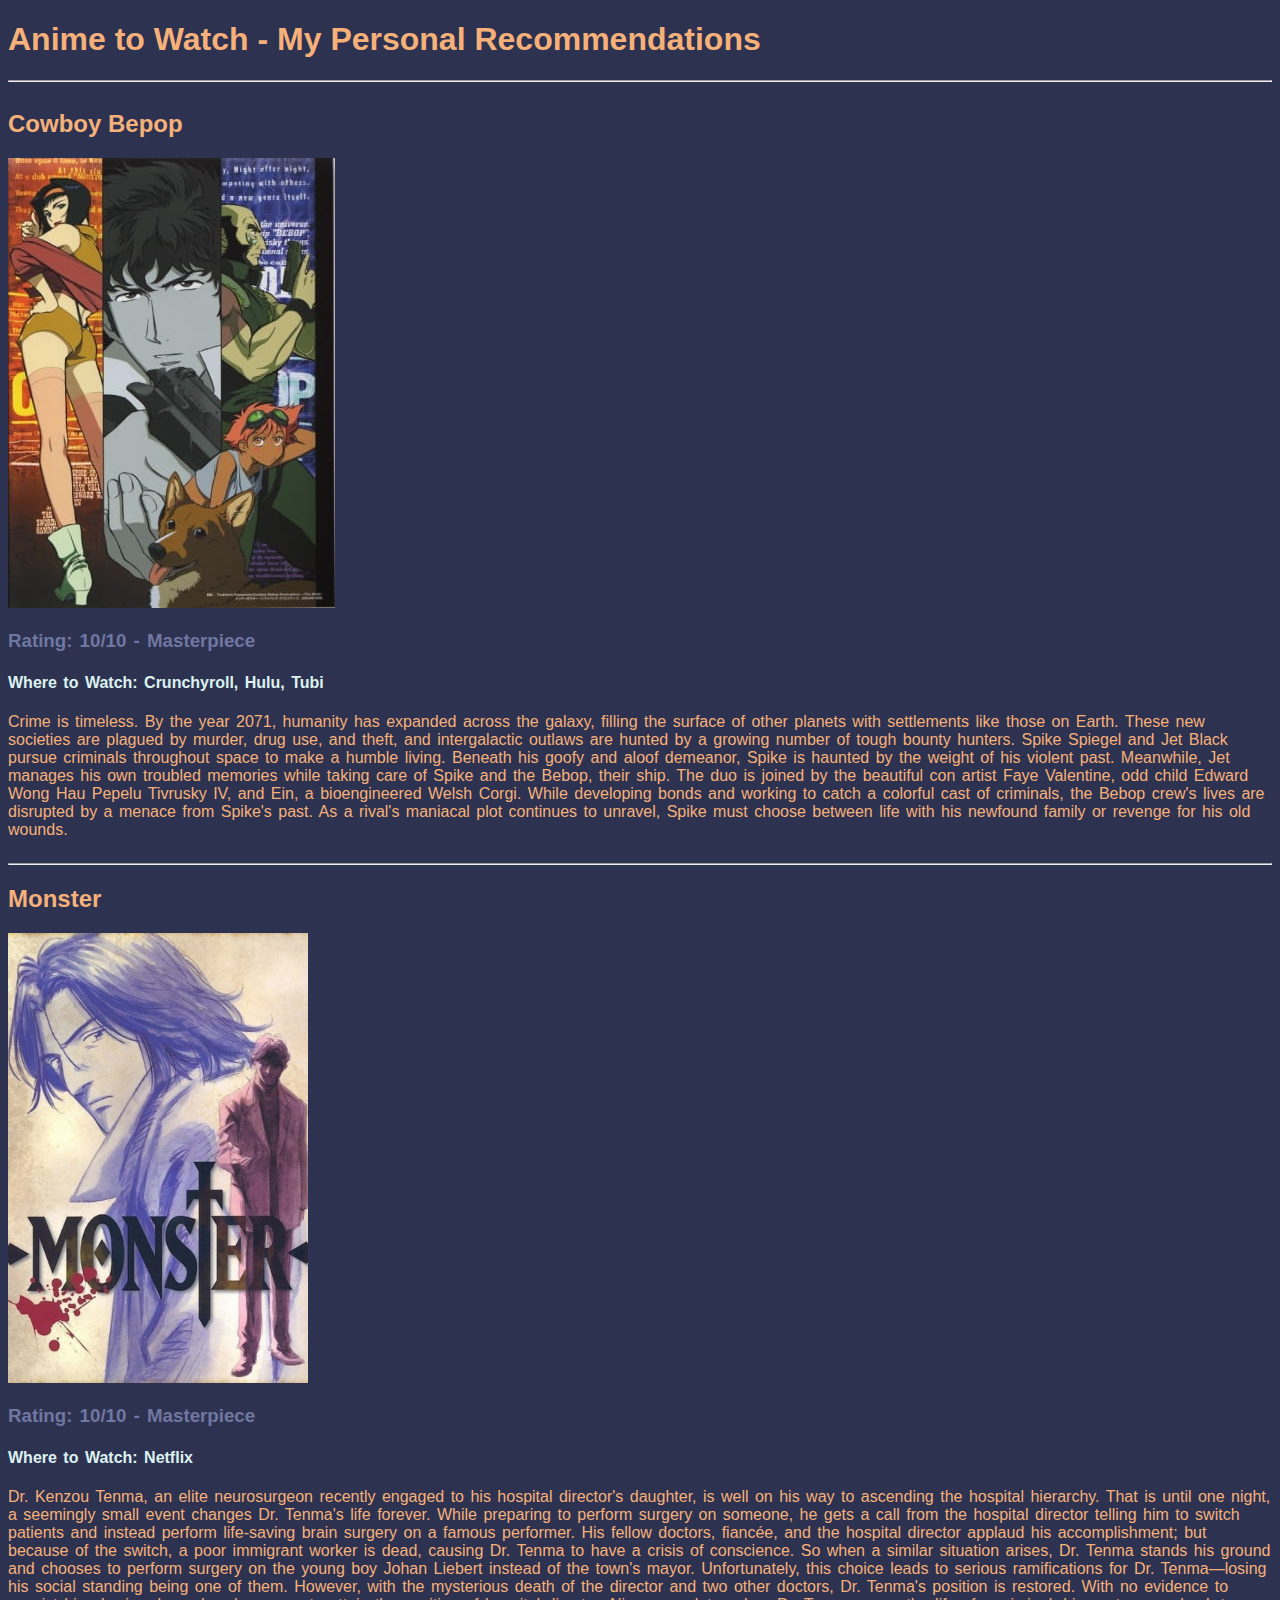
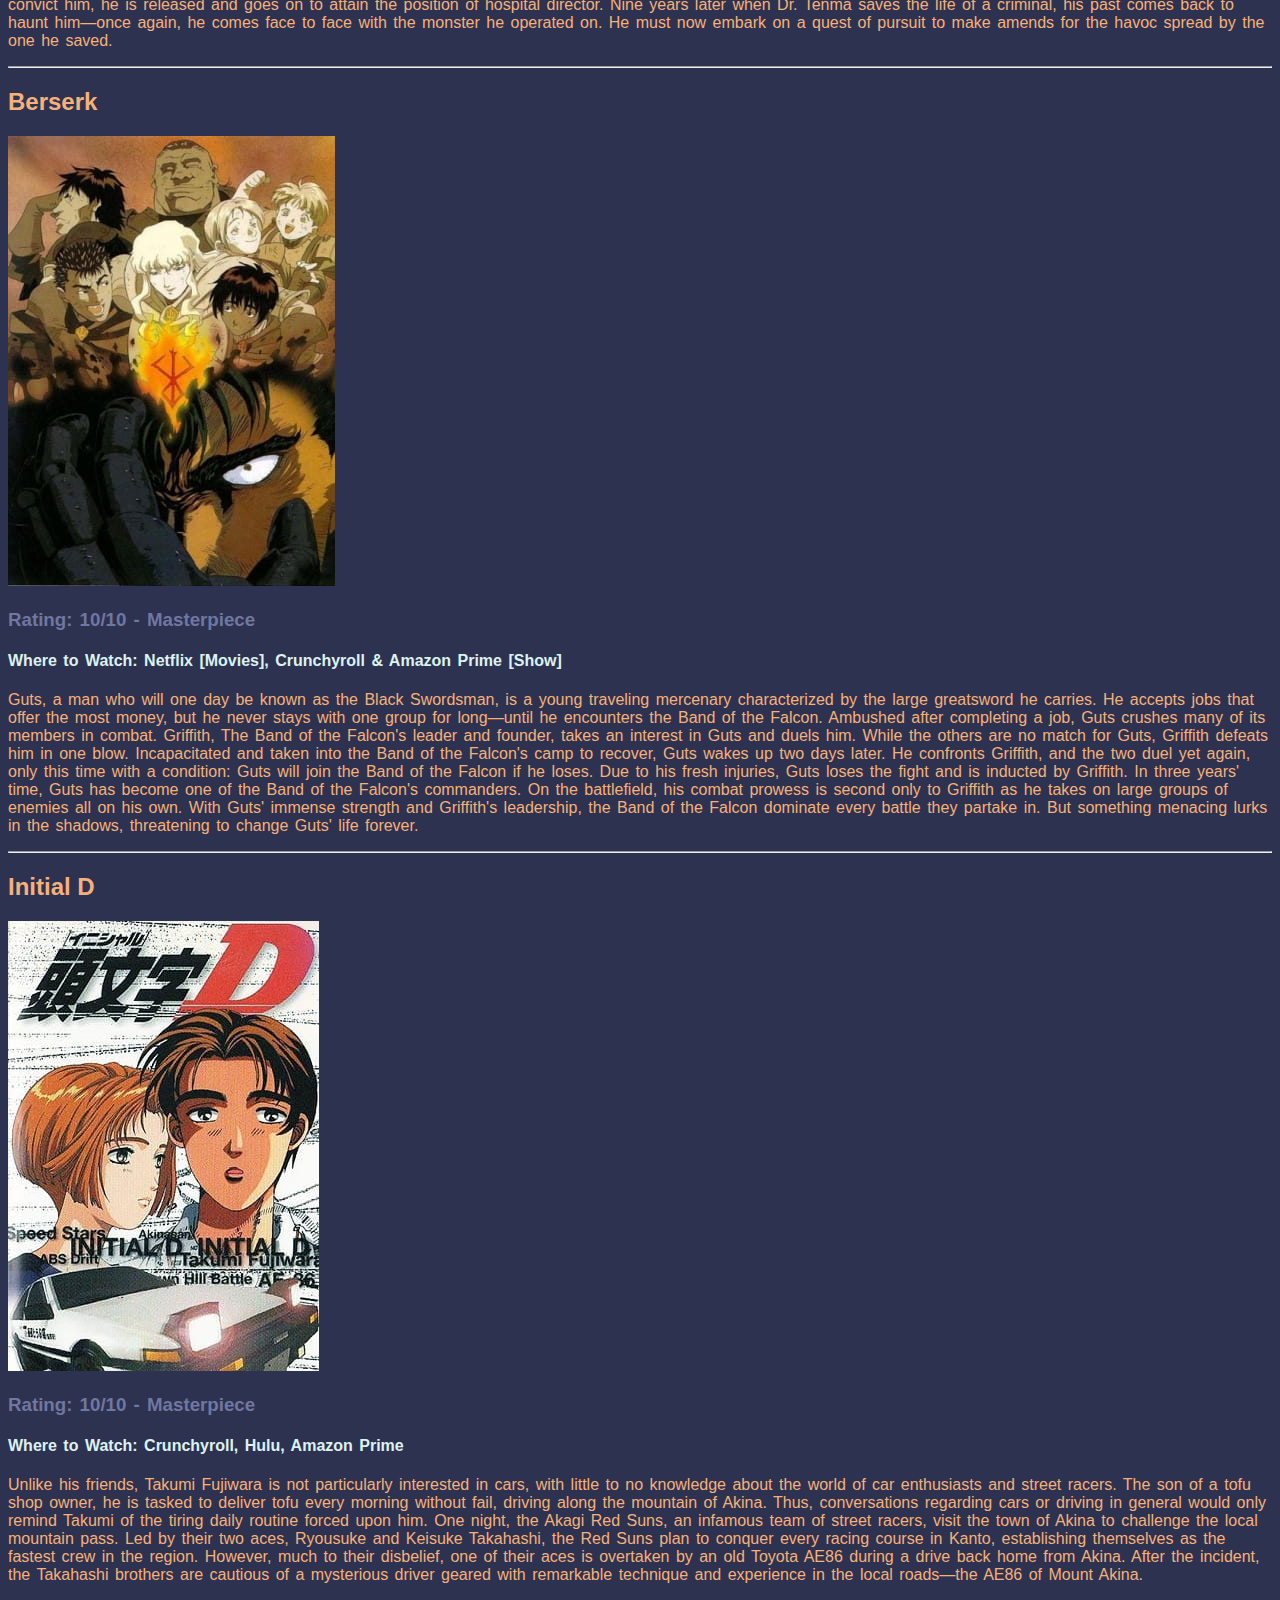
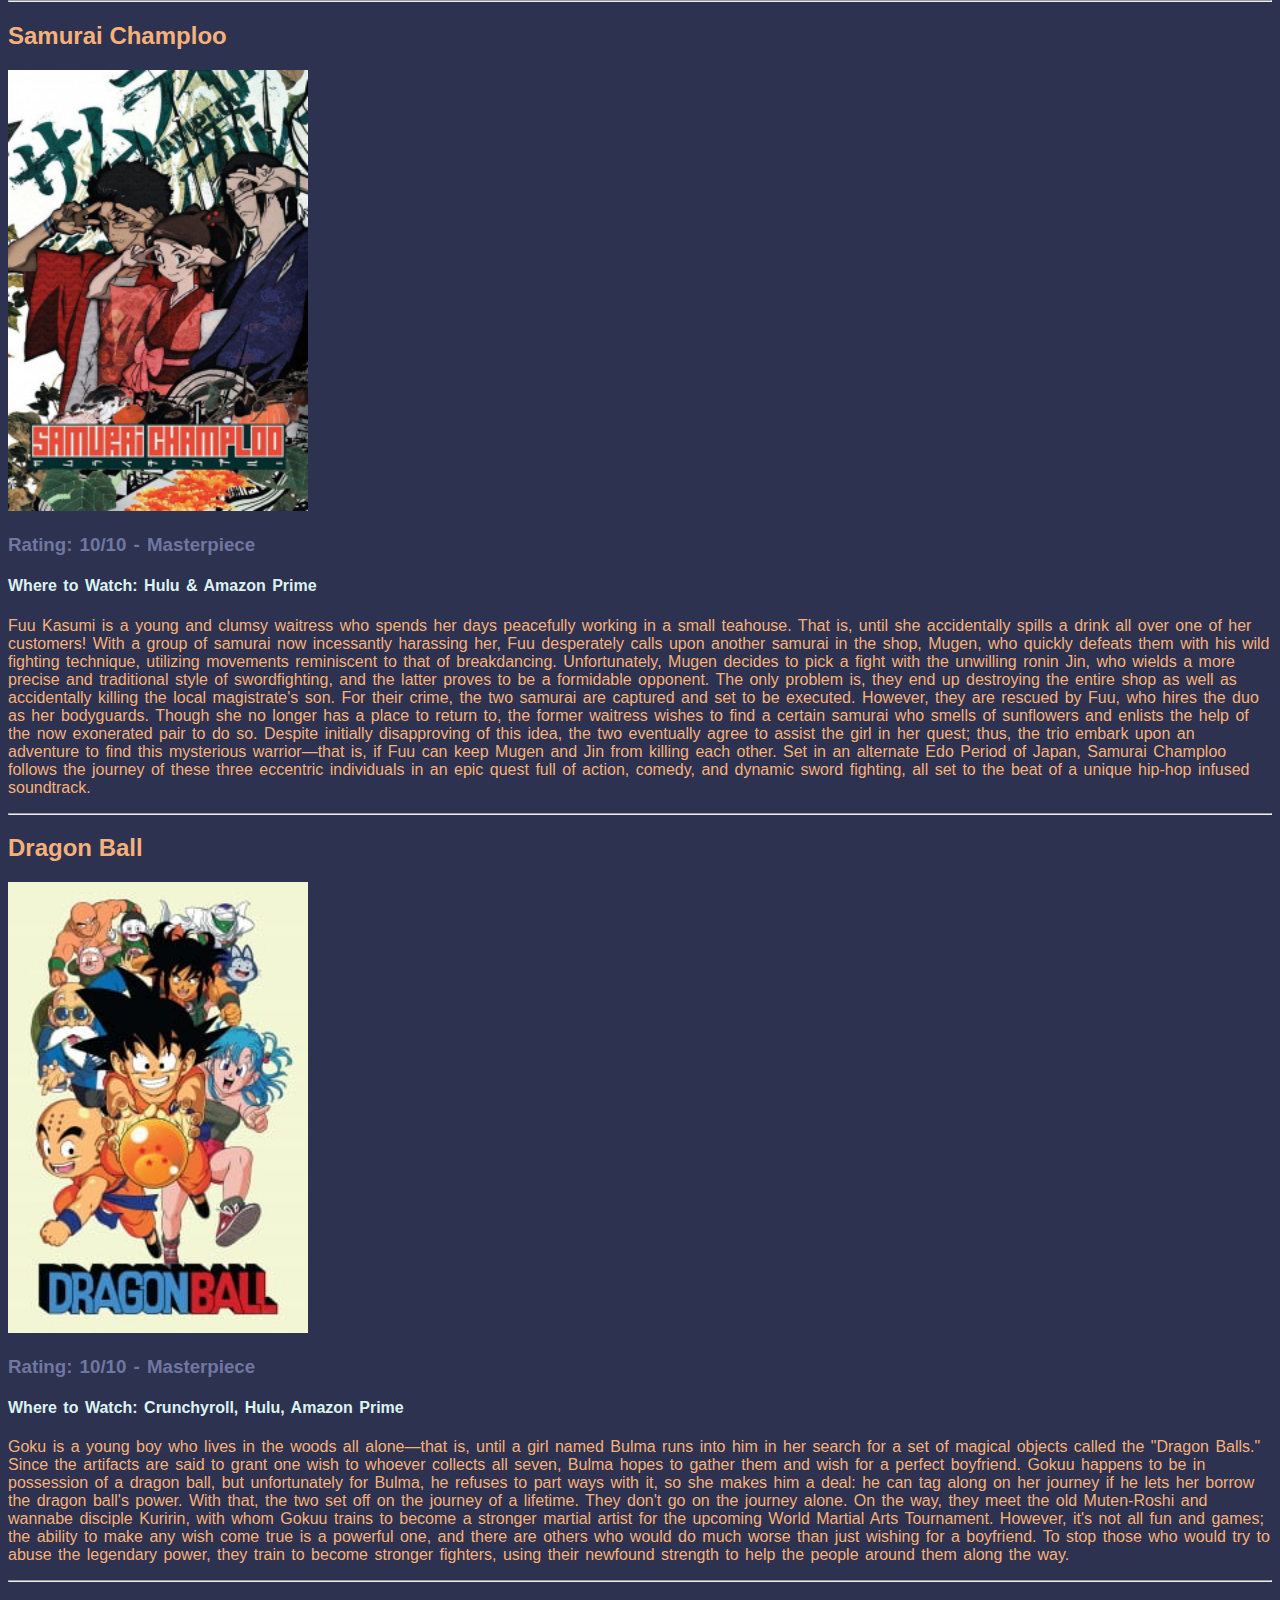
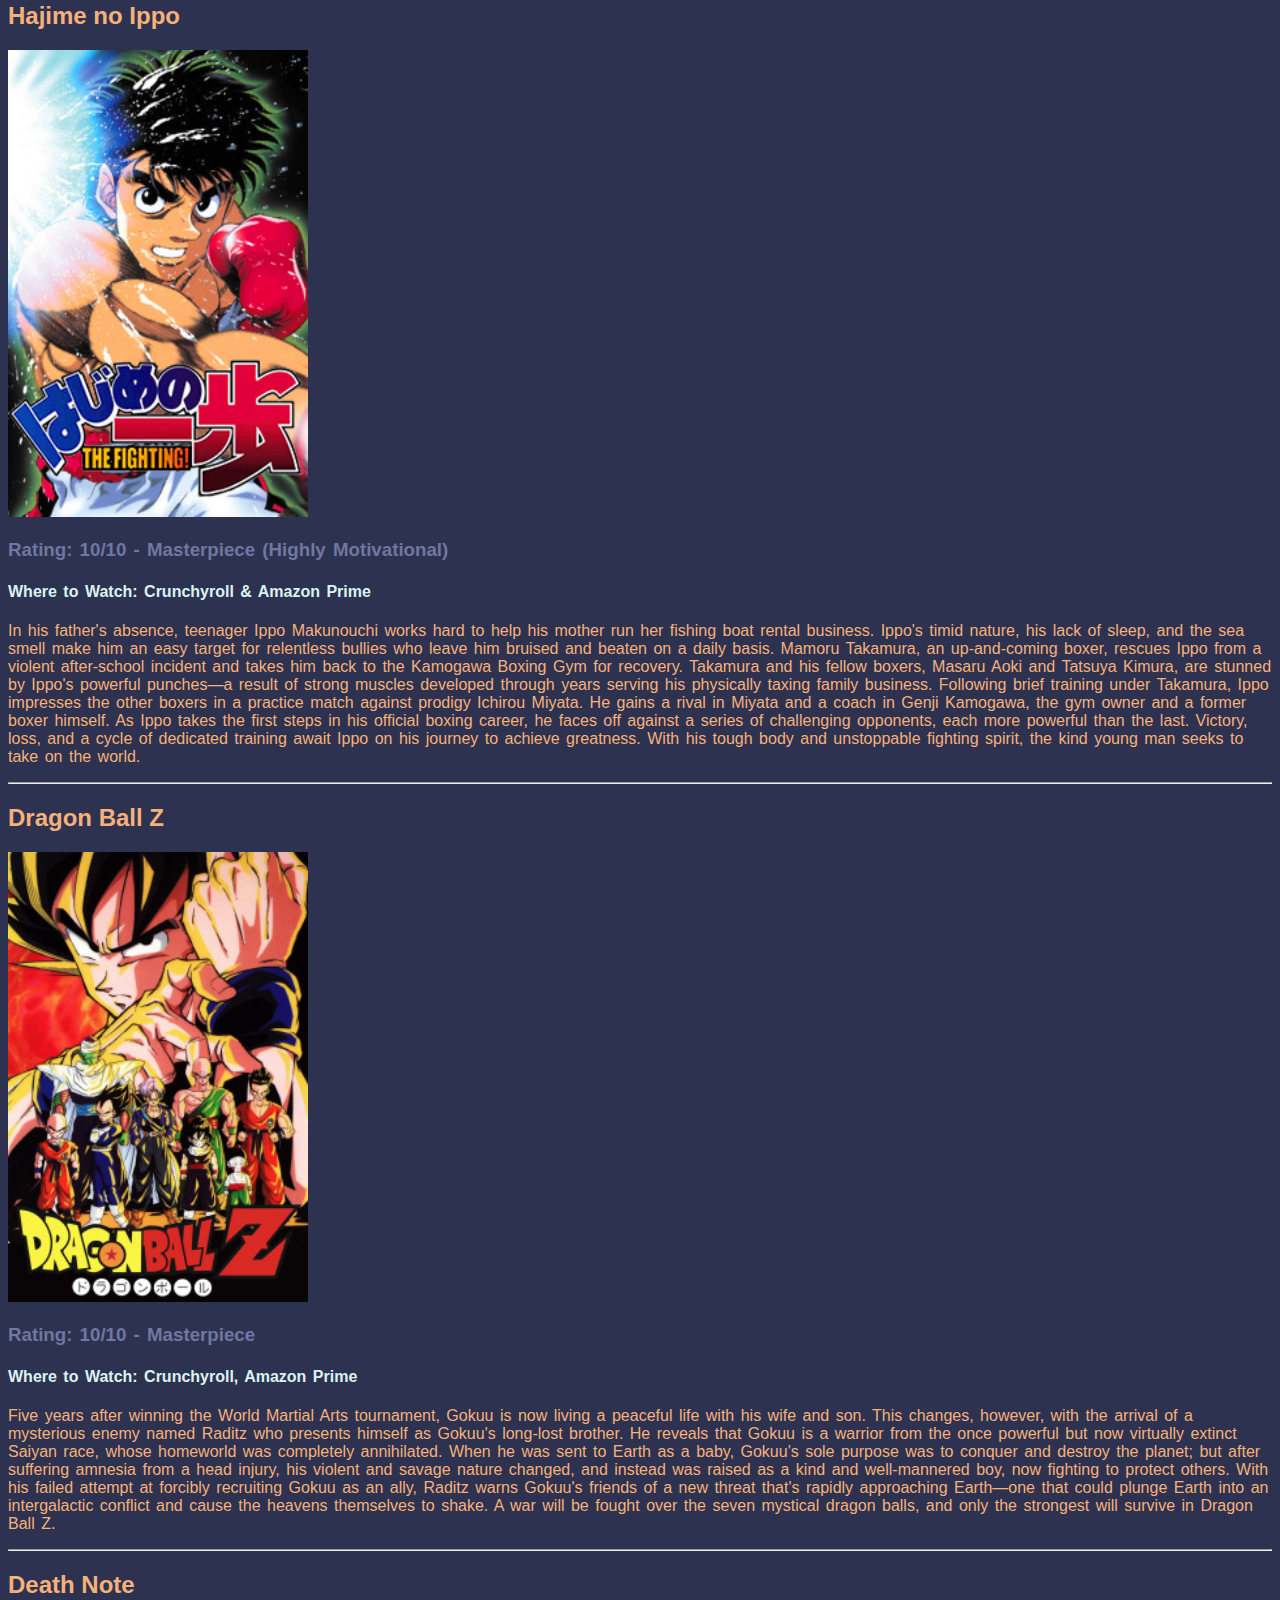
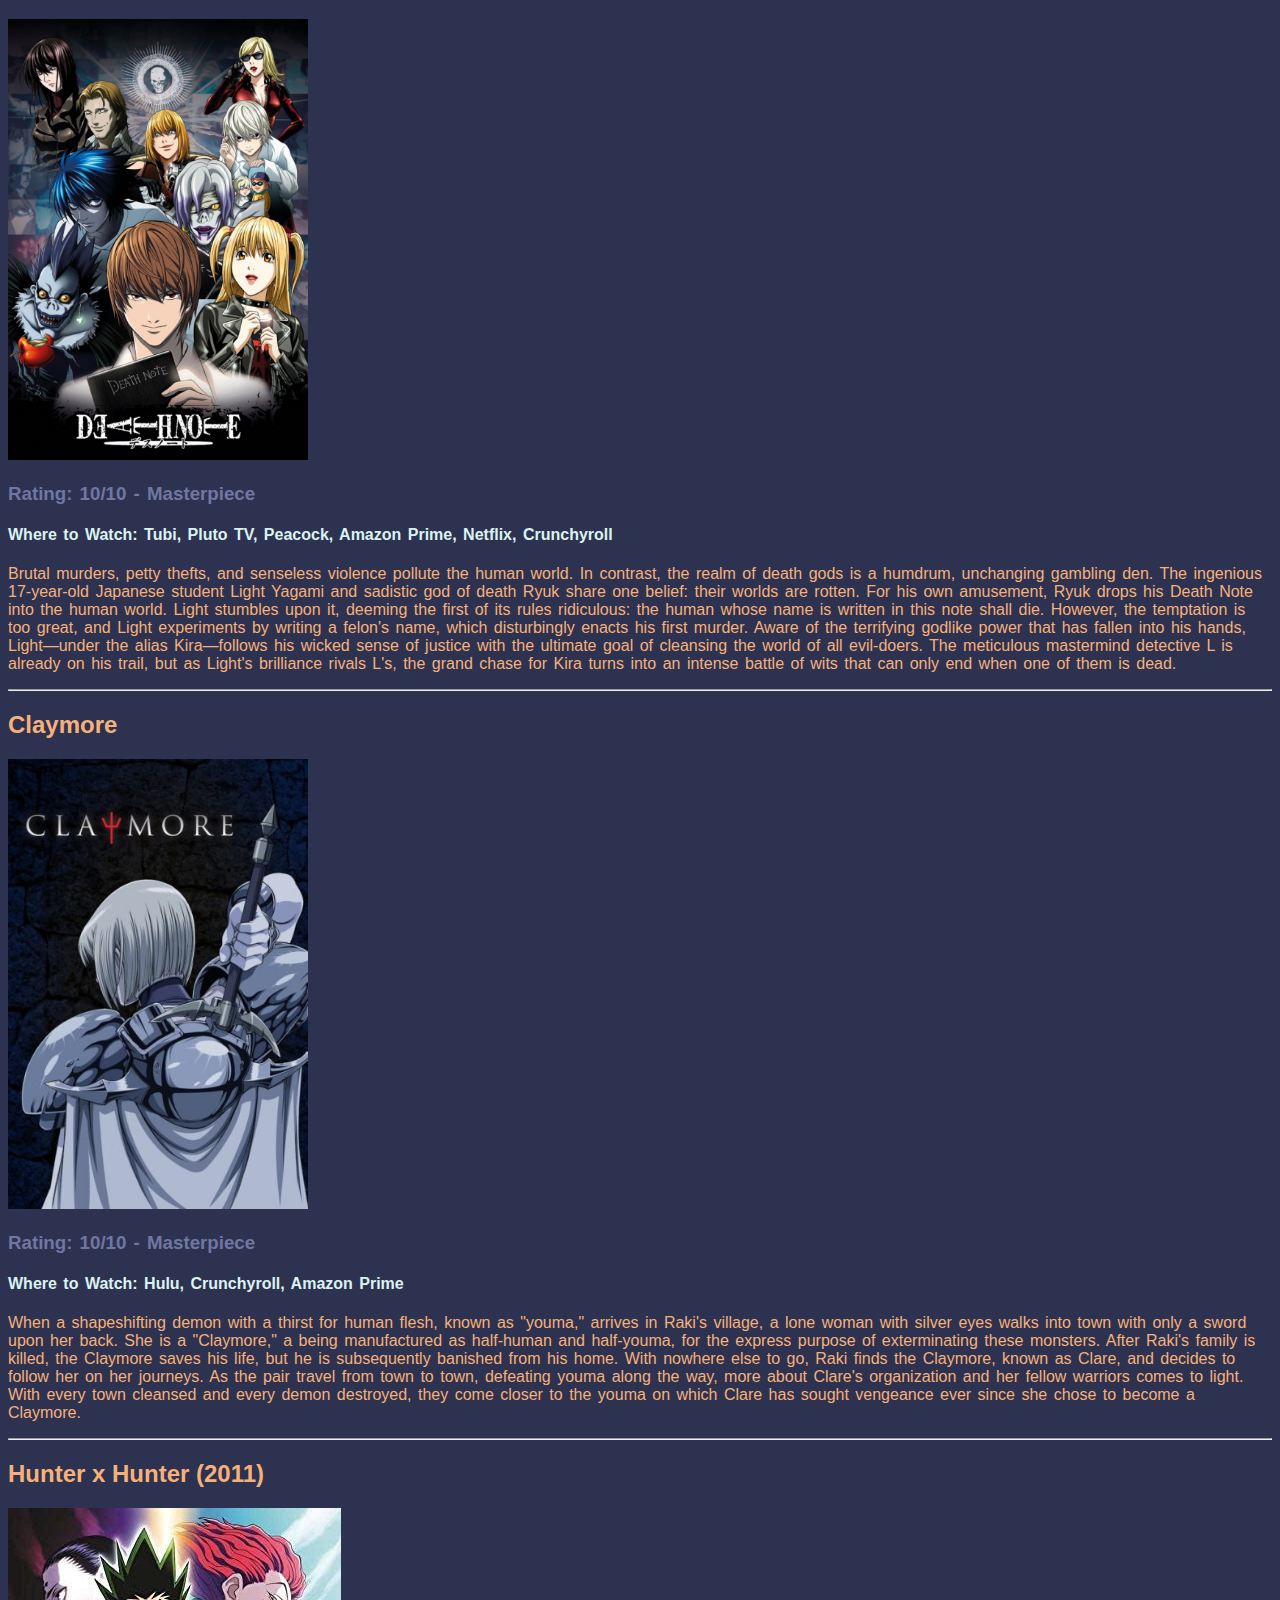
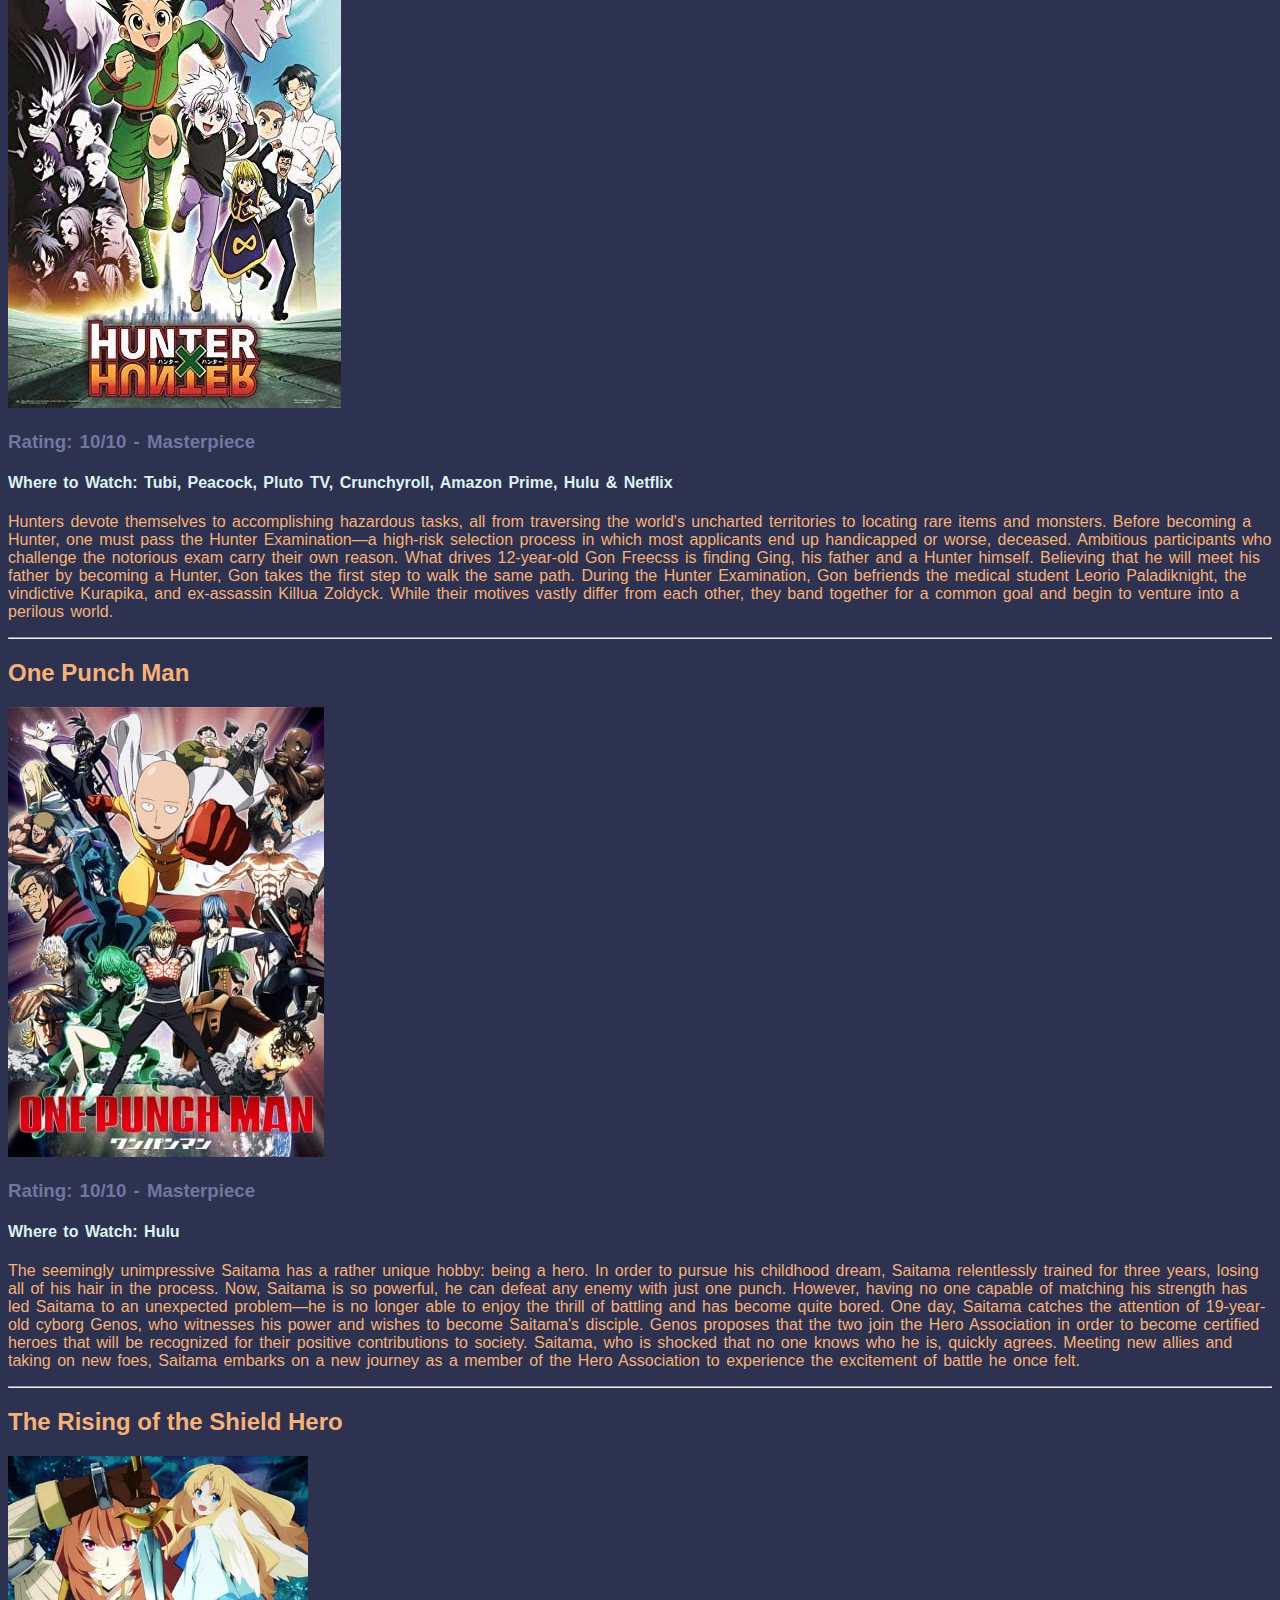
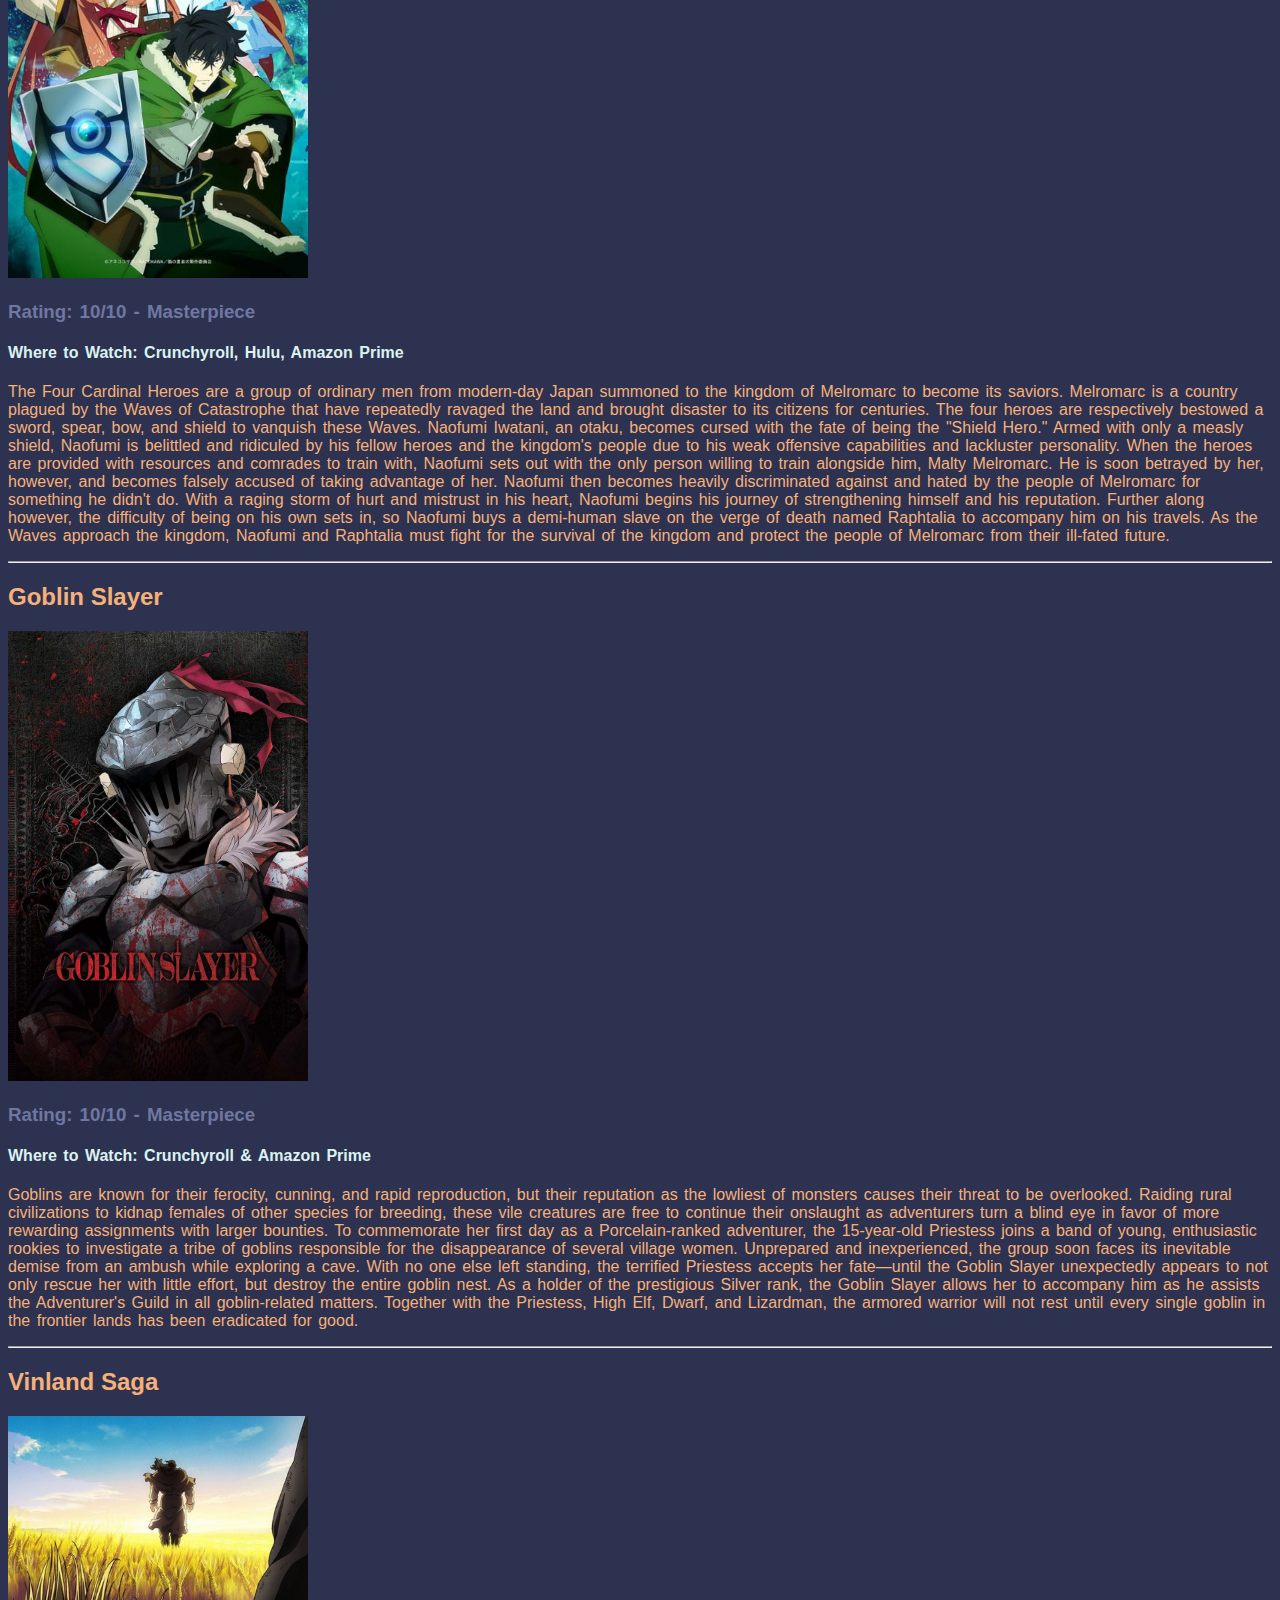
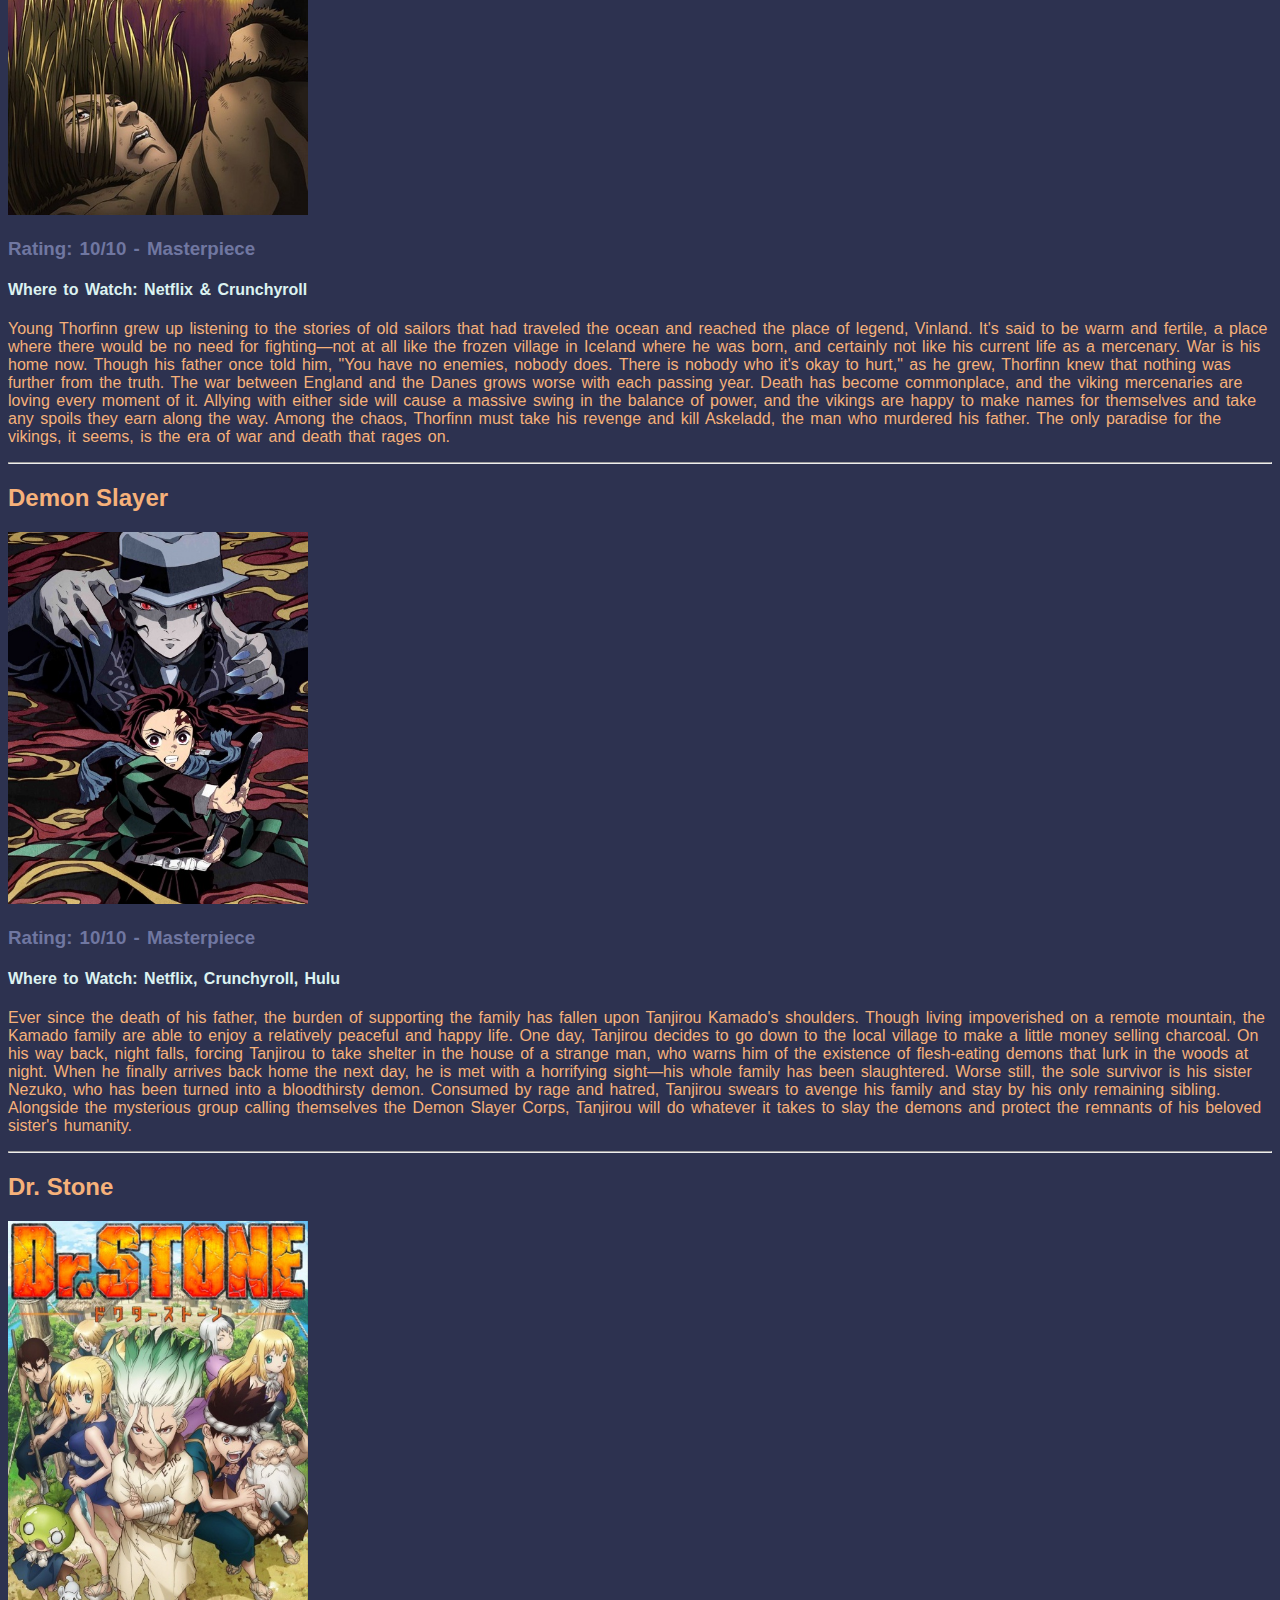
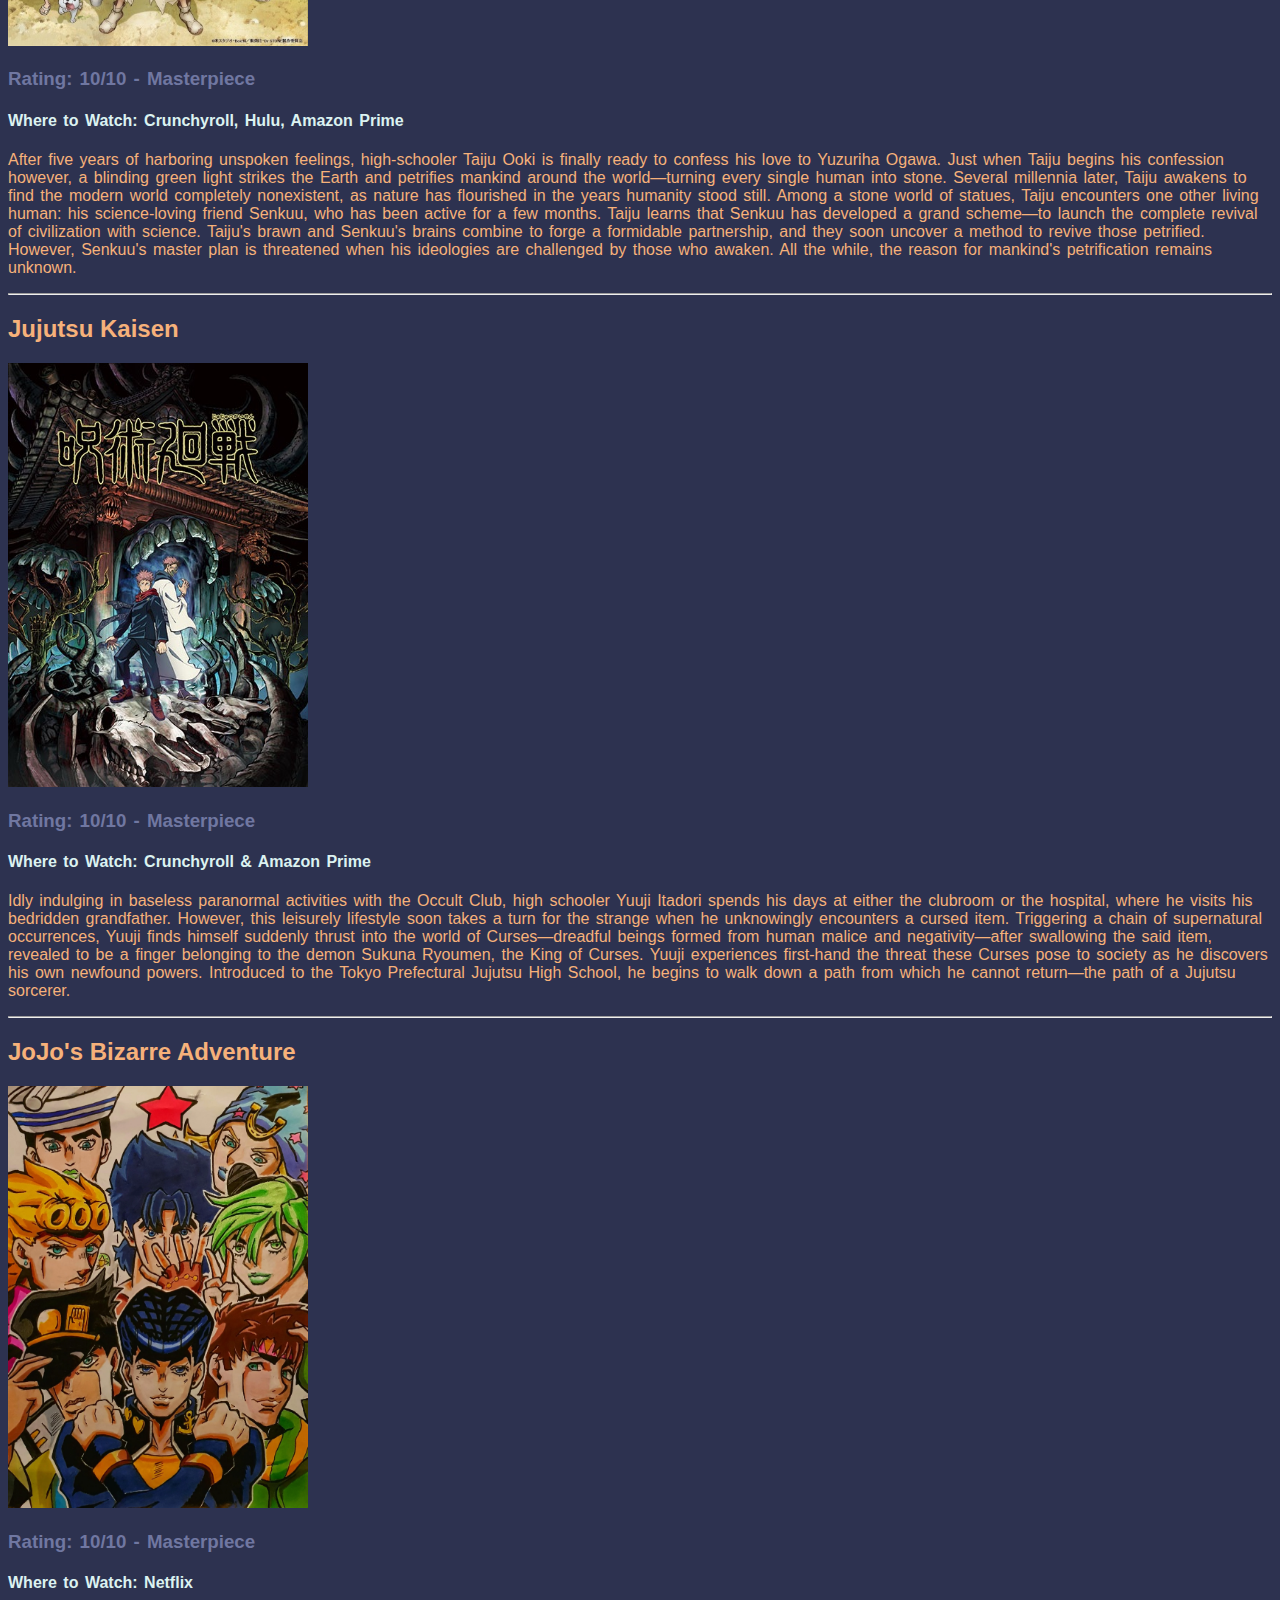
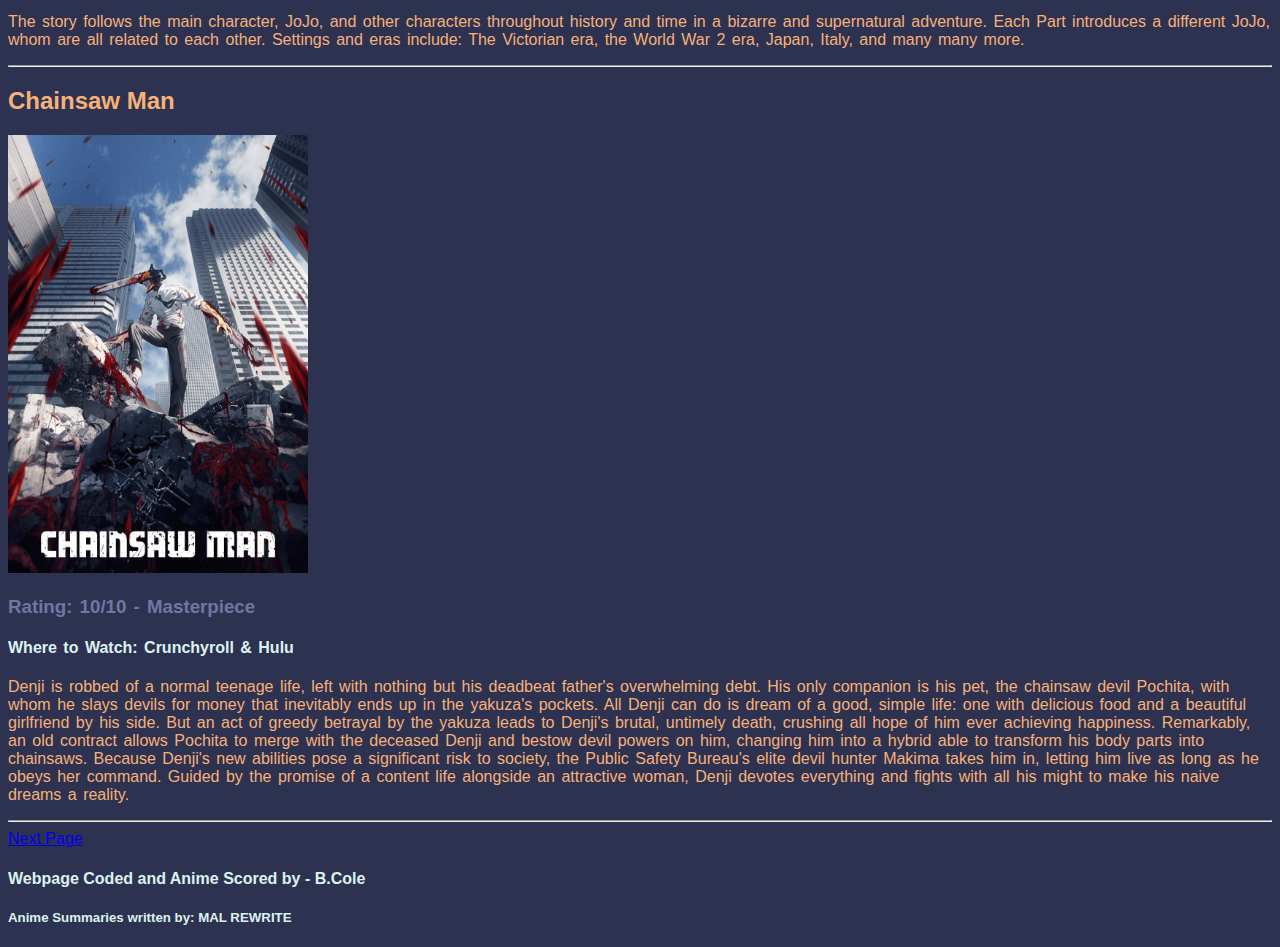
<file: index.html>
<!DOCTYPE html>
<html>
    <head>
        <meta charset="utf-8">
        <meta http-equiv="X-UA-Compatible" content="IE=edge">
        <title>Anime to Watch</title>
        <link rel="stylesheet" href="style.css">
    </head>
    <body>
        <h1 class="page-title">Anime to Watch - My Personal Recommendations</h1>
        <hr />
        <div class="container">
        </div>
        <h2 class="anime-title">Cowboy Bepop</h2>
        <div class="image">
            <img src="images/Cowboy Bepop.jpeg">
        </div>
        <div class="text">
            <h3 class="rating">Rating: 10/10 - Masterpiece</h3>
            <h4 class="where">Where to Watch: Crunchyroll, Hulu, Tubi</h4>
            <p class="animesum">Crime is timeless. By the year 2071, humanity has expanded across the galaxy, filling the surface of other planets with settlements like those on Earth. These new societies are plagued by murder, drug use, and theft, and intergalactic outlaws are hunted by a growing number of tough bounty hunters.

                Spike Spiegel and Jet Black pursue criminals throughout space to make a humble living. Beneath his goofy and aloof demeanor, Spike is haunted by the weight of his violent past. Meanwhile, Jet manages his own troubled memories while taking care of Spike and the Bebop, their ship. The duo is joined by the beautiful con artist Faye Valentine, odd child Edward Wong Hau Pepelu Tivrusky IV, and Ein, a bioengineered Welsh Corgi.
                
                While developing bonds and working to catch a colorful cast of criminals, the Bebop crew's lives are disrupted by a menace from Spike's past. As a rival's maniacal plot continues to unravel, Spike must choose between life with his newfound family or revenge for his old wounds.</p>
        </div>
       <div class="container">
        </div>
        <hr />
        <h2 class="anime-title">Monster</h2>
        <div class="image">
            <img src="images/Monster.jpeg" width="300">
        </div>
        <div class="text">
            <h3 class="rating">Rating: 10/10 - Masterpiece</h3>
            <h4 class="where">Where to Watch: Netflix</h4>
            <p class="animesum">Dr. Kenzou Tenma, an elite neurosurgeon recently engaged to his hospital director's daughter, is well on his way to ascending the hospital hierarchy. That is until one night, a seemingly small event changes Dr. Tenma's life forever. While preparing to perform surgery on someone, he gets a call from the hospital director telling him to switch patients and instead perform life-saving brain surgery on a famous performer. His fellow doctors, fiancée, and the hospital director applaud his accomplishment; but because of the switch, a poor immigrant worker is dead, causing Dr. Tenma to have a crisis of conscience.

                So when a similar situation arises, Dr. Tenma stands his ground and chooses to perform surgery on the young boy Johan Liebert instead of the town's mayor. Unfortunately, this choice leads to serious ramifications for Dr. Tenma—losing his social standing being one of them. However, with the mysterious death of the director and two other doctors, Dr. Tenma's position is restored. With no evidence to convict him, he is released and goes on to attain the position of hospital director.
                
                Nine years later when Dr. Tenma saves the life of a criminal, his past comes back to haunt him—once again, he comes face to face with the monster he operated on. He must now embark on a quest of pursuit to make amends for the havoc spread by the one he saved.</p>
        </div>
        <hr />
       <h2 class="anime-title">Berserk</h2>
       <div class="image">
        <img src="images/Berserk.jpeg">
       </div>
        <div class="text">
            <h3 class="rating">Rating: 10/10 - Masterpiece</h3>
            <h4 class="where">Where to Watch: Netflix [Movies], Crunchyroll & Amazon Prime [Show]</h4>
            <p class="animesum">Guts, a man who will one day be known as the Black Swordsman, is a young traveling mercenary characterized by the large greatsword he carries. He accepts jobs that offer the most money, but he never stays with one group for long—until he encounters the Band of the Falcon. Ambushed after completing a job, Guts crushes many of its members in combat. Griffith, The Band of the Falcon's leader and founder, takes an interest in Guts and duels him. While the others are no match for Guts, Griffith defeats him in one blow.

                Incapacitated and taken into the Band of the Falcon's camp to recover, Guts wakes up two days later. He confronts Griffith, and the two duel yet again, only this time with a condition: Guts will join the Band of the Falcon if he loses. Due to his fresh injuries, Guts loses the fight and is inducted by Griffith.
                
                In three years' time, Guts has become one of the Band of the Falcon's commanders. On the battlefield, his combat prowess is second only to Griffith as he takes on large groups of enemies all on his own. With Guts' immense strength and Griffith's leadership, the Band of the Falcon dominate every battle they partake in. But something menacing lurks in the shadows, threatening to change Guts' life forever.</p>
        </div>
        <hr />
        <h2 class="anime-title">Initial D</h2>
        <div class="image">
            <img src="images/Initial D.jpeg">
        </div>
        <div class="text">
            <h3 class="rating">Rating: 10/10 - Masterpiece</h3>
            <h4 class="where">Where to Watch: Crunchyroll, Hulu, Amazon Prime</h4>
            <p class="animesum">Unlike his friends, Takumi Fujiwara is not particularly interested in cars, with little to no knowledge about the world of car enthusiasts and street racers. The son of a tofu shop owner, he is tasked to deliver tofu every morning without fail, driving along the mountain of Akina. Thus, conversations regarding cars or driving in general would only remind Takumi of the tiring daily routine forced upon him.

                One night, the Akagi Red Suns, an infamous team of street racers, visit the town of Akina to challenge the local mountain pass. Led by their two aces, Ryousuke and Keisuke Takahashi, the Red Suns plan to conquer every racing course in Kanto, establishing themselves as the fastest crew in the region. However, much to their disbelief, one of their aces is overtaken by an old Toyota AE86 during a drive back home from Akina. After the incident, the Takahashi brothers are cautious of a mysterious driver geared with remarkable technique and experience in the local roads—the AE86 of Mount Akina.</p>
        </div>
        <hr />
        <h2 class="anime-title">Samurai Champloo</h2>
        <div class="image">
            <img src="images/Samurai Champloo.jpeg" width="300">
        </div>
        <div class="text">
            <h3 class="rating">Rating: 10/10 - Masterpiece</h3>
            <h4 class="where">Where to Watch: Hulu & Amazon Prime</h4>
            <p class="animesum">Fuu Kasumi is a young and clumsy waitress who spends her days peacefully working in a small teahouse. That is, until she accidentally spills a drink all over one of her customers! With a group of samurai now incessantly harassing her, Fuu desperately calls upon another samurai in the shop, Mugen, who quickly defeats them with his wild fighting technique, utilizing movements reminiscent to that of breakdancing. Unfortunately, Mugen decides to pick a fight with the unwilling ronin Jin, who wields a more precise and traditional style of swordfighting, and the latter proves to be a formidable opponent. The only problem is, they end up destroying the entire shop as well as accidentally killing the local magistrate's son.

                For their crime, the two samurai are captured and set to be executed. However, they are rescued by Fuu, who hires the duo as her bodyguards. Though she no longer has a place to return to, the former waitress wishes to find a certain samurai who smells of sunflowers and enlists the help of the now exonerated pair to do so. Despite initially disapproving of this idea, the two eventually agree to assist the girl in her quest; thus, the trio embark upon an adventure to find this mysterious warrior—that is, if Fuu can keep Mugen and Jin from killing each other.
                
                Set in an alternate Edo Period of Japan, Samurai Champloo follows the journey of these three eccentric individuals in an epic quest full of action, comedy, and dynamic sword fighting, all set to the beat of a unique hip-hop infused soundtrack.</p>
        </div>
        <hr />
        <h2 class="anime-title">Dragon Ball</h2>
        <div class="image">
            <img src="images/DragonBall.jpeg" width="300">
        </div>
        <div class="text">
            <h3 class="rating">Rating: 10/10 - Masterpiece</h3>
            <h4 class="where">Where to Watch: Crunchyroll, Hulu, Amazon Prime</h4>
            <p class="animesum">Goku is a young boy who lives in the woods all alone—that is, until a girl named Bulma runs into him in her search for a set of magical objects called the "Dragon Balls." Since the artifacts are said to grant one wish to whoever collects all seven, Bulma hopes to gather them and wish for a perfect boyfriend. Gokuu happens to be in possession of a dragon ball, but unfortunately for Bulma, he refuses to part ways with it, so she makes him a deal: he can tag along on her journey if he lets her borrow the dragon ball's power. With that, the two set off on the journey of a lifetime.

                They don't go on the journey alone. On the way, they meet the old Muten-Roshi and wannabe disciple Kuririn, with whom Gokuu trains to become a stronger martial artist for the upcoming World Martial Arts Tournament. However, it's not all fun and games; the ability to make any wish come true is a powerful one, and there are others who would do much worse than just wishing for a boyfriend. To stop those who would try to abuse the legendary power, they train to become stronger fighters, using their newfound strength to help the people around them along the way.</p>
        </div>
        <hr />
        <h2 class="anime-title">Hajime no Ippo</h2>
        <div class="image">
            <img src="images/Hajime.jpeg" width="300">
        </div>
        <div class="text">
            <h3 class="rating">Rating: 10/10 - Masterpiece (Highly Motivational)</h3>
            <h4 class="where">Where to Watch: Crunchyroll & Amazon Prime</h4>
            <p class="animesum">In his father's absence, teenager Ippo Makunouchi works hard to help his mother run her fishing boat rental business. Ippo's timid nature, his lack of sleep, and the sea smell make him an easy target for relentless bullies who leave him bruised and beaten on a daily basis. Mamoru Takamura, an up-and-coming boxer, rescues Ippo from a violent after-school incident and takes him back to the Kamogawa Boxing Gym for recovery. Takamura and his fellow boxers, Masaru Aoki and Tatsuya Kimura, are stunned by Ippo's powerful punches—a result of strong muscles developed through years serving his physically taxing family business.

                Following brief training under Takamura, Ippo impresses the other boxers in a practice match against prodigy Ichirou Miyata. He gains a rival in Miyata and a coach in Genji Kamogawa, the gym owner and a former boxer himself. As Ippo takes the first steps in his official boxing career, he faces off against a series of challenging opponents, each more powerful than the last. Victory, loss, and a cycle of dedicated training await Ippo on his journey to achieve greatness. With his tough body and unstoppable fighting spirit, the kind young man seeks to take on the world.
            </p>
        </div>
        <hr />
        <h2 class="anime-title">Dragon Ball Z</h2>
        <div class="image">
            <img src="images/Dragonball Z.jpeg" width="300">
        </div>
        <div class="text">
            <h3 class="rating">Rating: 10/10 - Masterpiece</h3>
            <h4 class="where">Where to Watch: Crunchyroll, Amazon Prime</h4>
            <p class="animesum">Five years after winning the World Martial Arts tournament, Gokuu is now living a peaceful life with his wife and son. This changes, however, with the arrival of a mysterious enemy named Raditz who presents himself as Gokuu's long-lost brother. He reveals that Gokuu is a warrior from the once powerful but now virtually extinct Saiyan race, whose homeworld was completely annihilated. When he was sent to Earth as a baby, Gokuu's sole purpose was to conquer and destroy the planet; but after suffering amnesia from a head injury, his violent and savage nature changed, and instead was raised as a kind and well-mannered boy, now fighting to protect others.

                With his failed attempt at forcibly recruiting Gokuu as an ally, Raditz warns Gokuu's friends of a new threat that's rapidly approaching Earth—one that could plunge Earth into an intergalactic conflict and cause the heavens themselves to shake. A war will be fought over the seven mystical dragon balls, and only the strongest will survive in Dragon Ball Z.</p>
        </div>
        <hr />
        <h2 class="anime-title">Death Note</h2>
        <div class="image">
            <img src="images/Death note.jpeg" width="300">
        </div>
        <div class="text">
            <h3 class="rating">Rating: 10/10 - Masterpiece</h3>
        <h4 class="where">Where to Watch: Tubi, Pluto TV, Peacock, Amazon Prime, Netflix, Crunchyroll</h4>
        <p class="animesum">Brutal murders, petty thefts, and senseless violence pollute the human world. In contrast, the realm of death gods is a humdrum, unchanging gambling den. The ingenious 17-year-old Japanese student Light Yagami and sadistic god of death Ryuk share one belief: their worlds are rotten.

            For his own amusement, Ryuk drops his Death Note into the human world. Light stumbles upon it, deeming the first of its rules ridiculous: the human whose name is written in this note shall die. However, the temptation is too great, and Light experiments by writing a felon's name, which disturbingly enacts his first murder.
            
            Aware of the terrifying godlike power that has fallen into his hands, Light—under the alias Kira—follows his wicked sense of justice with the ultimate goal of cleansing the world of all evil-doers. The meticulous mastermind detective L is already on his trail, but as Light's brilliance rivals L's, the grand chase for Kira turns into an intense battle of wits that can only end when one of them is dead.</p>
        </div>
        <hr />
        <h2 class="anime-title">Claymore</h2>
        <div class="image">
            <img src="images/Claymore.jpeg" width="300">
        </div>
        <div class="text">
            <h3 class="rating">Rating: 10/10 - Masterpiece</h3>
            <h4 class="where">Where to Watch: Hulu, Crunchyroll, Amazon Prime</h4>
            <p class="animesum">When a shapeshifting demon with a thirst for human flesh, known as "youma," arrives in Raki's village, a lone woman with silver eyes walks into town with only a sword upon her back. She is a "Claymore," a being manufactured as half-human and half-youma, for the express purpose of exterminating these monsters. After Raki's family is killed, the Claymore saves his life, but he is subsequently banished from his home. With nowhere else to go, Raki finds the Claymore, known as Clare, and decides to follow her on her journeys.

                As the pair travel from town to town, defeating youma along the way, more about Clare's organization and her fellow warriors comes to light. With every town cleansed and every demon destroyed, they come closer to the youma on which Clare has sought vengeance ever since she chose to become a Claymore.</p>
        </div>
        <hr />
        <h2 class="anime-title">Hunter x Hunter (2011)</h2>
        <div class="image">
            <img src="images/HXH.jpeg">
        </div>
        <div class="text">
            <h3 class="rating">Rating: 10/10 - Masterpiece</h3>
            <h4 class="where">Where to Watch: Tubi, Peacock, Pluto TV, Crunchyroll, Amazon Prime, Hulu & Netflix</h4>
            <p class="animesum">Hunters devote themselves to accomplishing hazardous tasks, all from traversing the world's uncharted territories to locating rare items and monsters. Before becoming a Hunter, one must pass the Hunter Examination—a high-risk selection process in which most applicants end up handicapped or worse, deceased.

                Ambitious participants who challenge the notorious exam carry their own reason. What drives 12-year-old Gon Freecss is finding Ging, his father and a Hunter himself. Believing that he will meet his father by becoming a Hunter, Gon takes the first step to walk the same path.
                
                During the Hunter Examination, Gon befriends the medical student Leorio Paladiknight, the vindictive Kurapika, and ex-assassin Killua Zoldyck. While their motives vastly differ from each other, they band together for a common goal and begin to venture into a perilous world.</p>
        </div>
        <hr />
        <h2 class="anime-title">One Punch Man</h2>
        <div class="image">
            <img src="images/one Punch.jpeg">
        </div>
        <div class="text">
            <h3 class="rating">Rating: 10/10 - Masterpiece</h3>
            <h4 class="where">Where to Watch: Hulu</h4>
            <p class="animesum">The seemingly unimpressive Saitama has a rather unique hobby: being a hero. In order to pursue his childhood dream, Saitama relentlessly trained for three years, losing all of his hair in the process. Now, Saitama is so powerful, he can defeat any enemy with just one punch. However, having no one capable of matching his strength has led Saitama to an unexpected problem—he is no longer able to enjoy the thrill of battling and has become quite bored.

                One day, Saitama catches the attention of 19-year-old cyborg Genos, who witnesses his power and wishes to become Saitama's disciple. Genos proposes that the two join the Hero Association in order to become certified heroes that will be recognized for their positive contributions to society. Saitama, who is shocked that no one knows who he is, quickly agrees. Meeting new allies and taking on new foes, Saitama embarks on a new journey as a member of the Hero Association to experience the excitement of battle he once felt.</p>
        </div>
        <hr />
        <h2 class="anime-title">The Rising of the Shield Hero</h2>
        <div class="image">
            <img src="images/Shield Hero.jpeg" width="300">
        </div>
        <div class="text">
            <h3 class="rating">Rating: 10/10 - Masterpiece</h3>
            <h4 class="where">Where to Watch: Crunchyroll, Hulu, Amazon Prime</h4>
            <p class="animesum">The Four Cardinal Heroes are a group of ordinary men from modern-day Japan summoned to the kingdom of Melromarc to become its saviors. Melromarc is a country plagued by the Waves of Catastrophe that have repeatedly ravaged the land and brought disaster to its citizens for centuries. The four heroes are respectively bestowed a sword, spear, bow, and shield to vanquish these Waves. Naofumi Iwatani, an otaku, becomes cursed with the fate of being the "Shield Hero." Armed with only a measly shield, Naofumi is belittled and ridiculed by his fellow heroes and the kingdom's people due to his weak offensive capabilities and lackluster personality.

                When the heroes are provided with resources and comrades to train with, Naofumi sets out with the only person willing to train alongside him, Malty Melromarc. He is soon betrayed by her, however, and becomes falsely accused of taking advantage of her. Naofumi then becomes heavily discriminated against and hated by the people of Melromarc for something he didn't do. With a raging storm of hurt and mistrust in his heart, Naofumi begins his journey of strengthening himself and his reputation. Further along however, the difficulty of being on his own sets in, so Naofumi buys a demi-human slave on the verge of death named Raphtalia to accompany him on his travels.
                
                As the Waves approach the kingdom, Naofumi and Raphtalia must fight for the survival of the kingdom and protect the people of Melromarc from their ill-fated future.</p>
        </div>
        <hr />
        <h2 class="anime-title">Goblin Slayer</h2>
        <div class="image">
            <img src="images/Goblin Slayer.jpeg" width="300">
        </div>
        <div class="text">
            <h3 class="rating">Rating: 10/10 - Masterpiece</h3>
            <h4 class="where">Where to Watch: Crunchyroll & Amazon Prime</h4>
            <p class="animesum">Goblins are known for their ferocity, cunning, and rapid reproduction, but their reputation as the lowliest of monsters causes their threat to be overlooked. Raiding rural civilizations to kidnap females of other species for breeding, these vile creatures are free to continue their onslaught as adventurers turn a blind eye in favor of more rewarding assignments with larger bounties.

                To commemorate her first day as a Porcelain-ranked adventurer, the 15-year-old Priestess joins a band of young, enthusiastic rookies to investigate a tribe of goblins responsible for the disappearance of several village women. Unprepared and inexperienced, the group soon faces its inevitable demise from an ambush while exploring a cave. With no one else left standing, the terrified Priestess accepts her fate—until the Goblin Slayer unexpectedly appears to not only rescue her with little effort, but destroy the entire goblin nest.
                
                As a holder of the prestigious Silver rank, the Goblin Slayer allows her to accompany him as he assists the Adventurer's Guild in all goblin-related matters. Together with the Priestess, High Elf, Dwarf, and Lizardman, the armored warrior will not rest until every single goblin in the frontier lands has been eradicated for good.</p>
        </div>
        <hr />
        <h2 class="anime-title">Vinland Saga</h2>
        <div class="image">
            <img src="images/Vinland.jpeg" width="300">
        </div>
        <div class="text">
            <h3 class="rating">Rating: 10/10 - Masterpiece</h3>
            <h4 class="where">Where to Watch: Netflix & Crunchyroll</h4>
            <p class="animesum">Young Thorfinn grew up listening to the stories of old sailors that had traveled the ocean and reached the place of legend, Vinland. It's said to be warm and fertile, a place where there would be no need for fighting—not at all like the frozen village in Iceland where he was born, and certainly not like his current life as a mercenary. War is his home now. Though his father once told him, "You have no enemies, nobody does. There is nobody who it's okay to hurt," as he grew, Thorfinn knew that nothing was further from the truth.

                The war between England and the Danes grows worse with each passing year. Death has become commonplace, and the viking mercenaries are loving every moment of it. Allying with either side will cause a massive swing in the balance of power, and the vikings are happy to make names for themselves and take any spoils they earn along the way. Among the chaos, Thorfinn must take his revenge and kill Askeladd, the man who murdered his father. The only paradise for the vikings, it seems, is the era of war and death that rages on.</p>
        </div>
        <hr />
        <h2 class="anime-title">Demon Slayer</h2>
        <div class="image">
            <img src="images/Demon Slayer.jpeg" width="300">
        </div>
        <div class="text">
            <h3 class="rating">Rating: 10/10 - Masterpiece</h3>
            <h4 class="where">Where to Watch: Netflix, Crunchyroll, Hulu</h4>
            <p class="animesum">Ever since the death of his father, the burden of supporting the family has fallen upon Tanjirou Kamado's shoulders. Though living impoverished on a remote mountain, the Kamado family are able to enjoy a relatively peaceful and happy life. One day, Tanjirou decides to go down to the local village to make a little money selling charcoal. On his way back, night falls, forcing Tanjirou to take shelter in the house of a strange man, who warns him of the existence of flesh-eating demons that lurk in the woods at night.

                When he finally arrives back home the next day, he is met with a horrifying sight—his whole family has been slaughtered. Worse still, the sole survivor is his sister Nezuko, who has been turned into a bloodthirsty demon. Consumed by rage and hatred, Tanjirou swears to avenge his family and stay by his only remaining sibling. Alongside the mysterious group calling themselves the Demon Slayer Corps, Tanjirou will do whatever it takes to slay the demons and protect the remnants of his beloved sister's humanity.</p>
        </div>
        <hr />
        <h2 class="anime-title">Dr. Stone</h2>
        <div class="image">
            <img src="images/Dr Stone.jpeg" width="300">
        </div>
        <div class="text">
            <h3 class="rating">Rating: 10/10 - Masterpiece</h3>
            <h4 class="where">Where to Watch: Crunchyroll, Hulu, Amazon Prime</h4>
            <p class="animesum">After five years of harboring unspoken feelings, high-schooler Taiju Ooki is finally ready to confess his love to Yuzuriha Ogawa. Just when Taiju begins his confession however, a blinding green light strikes the Earth and petrifies mankind around the world—turning every single human into stone.

                Several millennia later, Taiju awakens to find the modern world completely nonexistent, as nature has flourished in the years humanity stood still. Among a stone world of statues, Taiju encounters one other living human: his science-loving friend Senkuu, who has been active for a few months. Taiju learns that Senkuu has developed a grand scheme—to launch the complete revival of civilization with science. Taiju's brawn and Senkuu's brains combine to forge a formidable partnership, and they soon uncover a method to revive those petrified.
                
                However, Senkuu's master plan is threatened when his ideologies are challenged by those who awaken. All the while, the reason for mankind's petrification remains unknown.
            </p>
        </div>
        <hr />
        <h2 class="anime-title">Jujutsu Kaisen</h2>
        <div class="image">
            <img src="images/Jujutsu.jpeg" width="300">
        </div>
        <div class="text">
            <h3 class="rating">Rating: 10/10 - Masterpiece</h3>
            <h4 class="where">Where to Watch: Crunchyroll & Amazon Prime</h4>
            <p class="animesum">Idly indulging in baseless paranormal activities with the Occult Club, high schooler Yuuji Itadori spends his days at either the clubroom or the hospital, where he visits his bedridden grandfather. However, this leisurely lifestyle soon takes a turn for the strange when he unknowingly encounters a cursed item. Triggering a chain of supernatural occurrences, Yuuji finds himself suddenly thrust into the world of Curses—dreadful beings formed from human malice and negativity—after swallowing the said item, revealed to be a finger belonging to the demon Sukuna Ryoumen, the King of Curses.

                Yuuji experiences first-hand the threat these Curses pose to society as he discovers his own newfound powers. Introduced to the Tokyo Prefectural Jujutsu High School, he begins to walk down a path from which he cannot return—the path of a Jujutsu sorcerer.
            </p>
        </div>
        <hr />
        <h2 class="anime-title">JoJo's Bizarre Adventure</h2>
        <div class="image">
            <img src="images/JoJo.webp" width="300">
        </div>
        <div class="text">
            <h3 class="rating">Rating: 10/10 - Masterpiece</h3>
            <h4 class="where">Where to Watch: Netflix</h4>
            <p class="animesum">The story follows the main character, JoJo, and other characters throughout history and time in a bizarre and supernatural adventure. Each Part introduces a different JoJo, whom are all related to each other. Settings and eras include: The Victorian era, the World War 2 era, Japan, Italy, and many many more.

            </p>
        </div>
        <hr />
        <h2 class="anime-title">Chainsaw Man</h2>
        <div class="image">
            <img src="images/Chainsaw.jpeg" width="300">
        </div>
        <div class="text">
            <h3 class="rating">Rating: 10/10 - Masterpiece</h3>
            <h4 class="where">Where to Watch: Crunchyroll & Hulu</h4>
            <p class="animesum">Denji is robbed of a normal teenage life, left with nothing but his deadbeat father's overwhelming debt. His only companion is his pet, the chainsaw devil Pochita, with whom he slays devils for money that inevitably ends up in the yakuza's pockets. All Denji can do is dream of a good, simple life: one with delicious food and a beautiful girlfriend by his side. But an act of greedy betrayal by the yakuza leads to Denji's brutal, untimely death, crushing all hope of him ever achieving happiness.

                Remarkably, an old contract allows Pochita to merge with the deceased Denji and bestow devil powers on him, changing him into a hybrid able to transform his body parts into chainsaws. Because Denji's new abilities pose a significant risk to society, the Public Safety Bureau's elite devil hunter Makima takes him in, letting him live as long as he obeys her command. Guided by the promise of a content life alongside an attractive woman, Denji devotes everything and fights with all his might to make his naive dreams a reality.</p>
        </div>
        <hr />
    </body>
    <footer>
        <a href="index2.html">Next Page</a>
        <h4 class="where">Webpage Coded and Anime Scored by - B.Cole</h4>
        <h5 class="where">Anime Summaries written by: MAL REWRITE</h5>
    </footer>
</html>
</file>
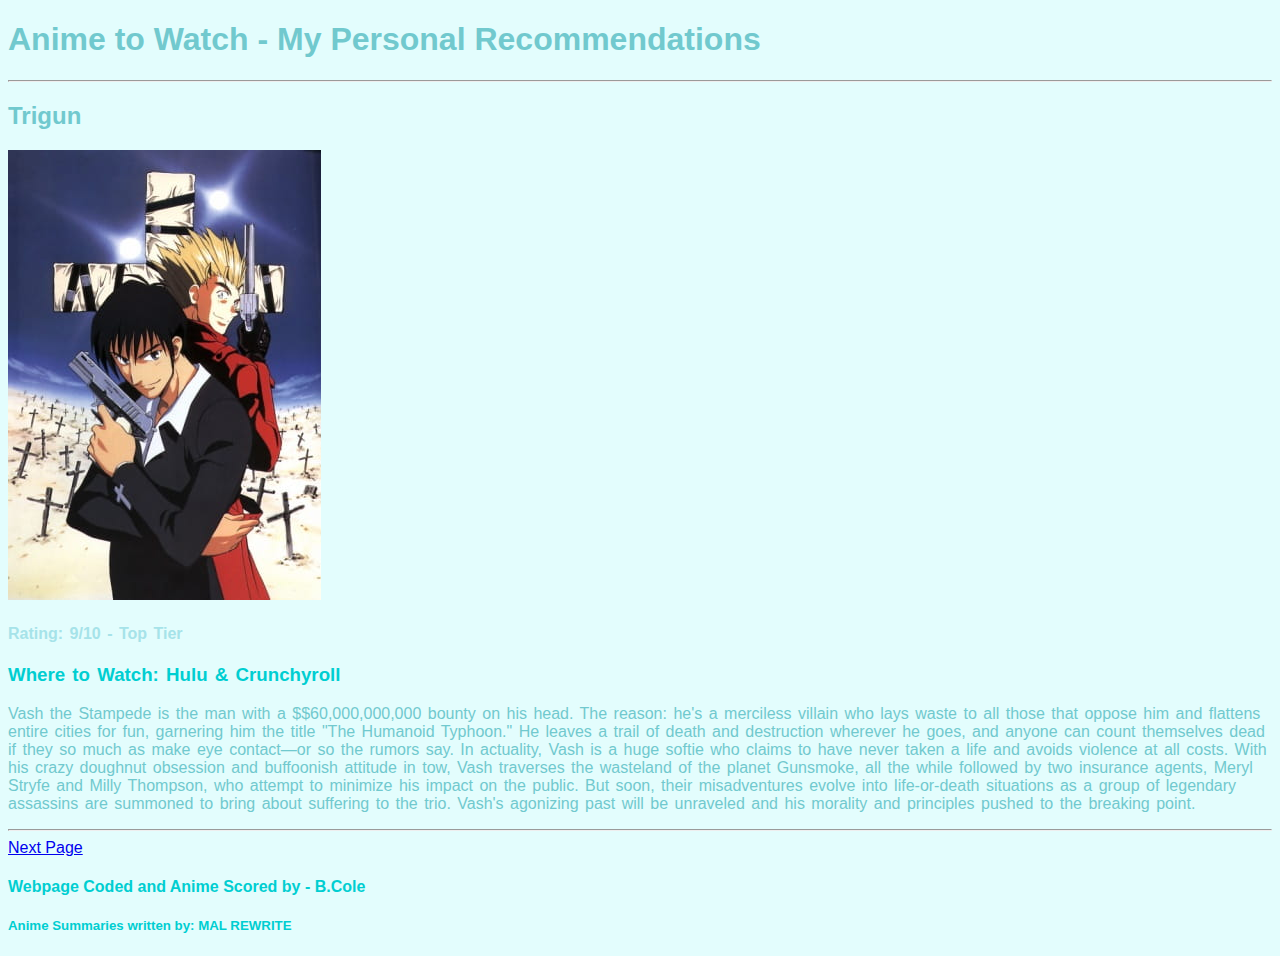
<file: index2.html>
<!DOCTYPE html>
<html>
    <head>
        <meta charset="utf-8">
        <meta http-equiv="X-UA-Compatible" content="IE=edge">
        <title>Anime to Watch</title>
        <link rel="stylesheet" href="style2.css">
    </head>
    <body>
        <h1 class="page-title">Anime to Watch - My Personal Recommendations</h1>
        <hr />
        <h2 class="anime-title">Trigun</h2>
        <div class="image">
            <img src="images/Trigun.jpeg">
        </div>
        <div class="text">
            <h4 class="rating">Rating: 9/10 - Top Tier</h4>
            <h3 class="where">Where to Watch: Hulu & Crunchyroll</h3>
            <p class="animesum">Vash the Stampede is the man with a $$60,000,000,000 bounty on his head. The reason: he's a merciless villain who lays waste to all those that oppose him and flattens entire cities for fun, garnering him the title "The Humanoid Typhoon." He leaves a trail of death and destruction wherever he goes, and anyone can count themselves dead if they so much as make eye contact—or so the rumors say. In actuality, Vash is a huge softie who claims to have never taken a life and avoids violence at all costs.

                With his crazy doughnut obsession and buffoonish attitude in tow, Vash traverses the wasteland of the planet Gunsmoke, all the while followed by two insurance agents, Meryl Stryfe and Milly Thompson, who attempt to minimize his impact on the public. But soon, their misadventures evolve into life-or-death situations as a group of legendary assassins are summoned to bring about suffering to the trio. Vash's agonizing past will be unraveled and his morality and principles pushed to the breaking point.</p>
        </div>
        <hr />
    </body>
    <footer>
        <a href="index3.html">Next Page</a>
        <h4 class="where">Webpage Coded and Anime Scored by - B.Cole</h4>
        <h5 class="where">Anime Summaries written by: MAL REWRITE</h5>
    </footer>
</html>
</file>
<file: style.css>
body {
    background-color: #2D3250;
}

.page-title {
    font-family: Georgia, sans-serif;
    color: #F6B17A;
}

.anime-title {
    font-family: Georgia, sans-serif;
    color: #F6B17A;
}

.rating {
  font-family: Georgia, sans-serif;
  color: rgb(112, 119, 161)
}

.where {
  font-family: Georgia, sans-serif;
  color: #DCF2F1;
}

.animesum {
    font-family: Georgia, sans-serif;
    color: #F6B17A;
}

.container {
    display: flex;
    align-items: center;
    justify-content: center
  }
  
  img {
    max-width: 100%
  }
  
  .image {
    flex-basis: 40%
  }
  
  .text {
    word-spacing: 2px;
  }

footer {
  font-family: Georgia, sans-serif;
  font-size: medium;
}
</file>
<file: style2.css>
body {
    background-color: #E3FDFD;
}

.page-title {
    font-family: Georgia, sans-serif;
    color: #71C9CE;
}

.anime-title {
    font-family: Georgia, sans-serif;
    color: #71C9CE;
}

.rating {
  font-family: Georgia, sans-serif;
  color: #A6E3E9;
}

.where {
  font-family: Georgia, sans-serif;
  color: darkturquoise;
}

.animesum {
    font-family: Georgia, sans-serif;
    color: #71C9CE;
}

.container {
    display: flex;
    align-items: center;
    justify-content: center
  }
  
  img {
    max-width: 100%
  }
  
  .image {
    flex-basis: 40%
  }
  
  .text {
    word-spacing: 2px;
  }

footer {
  font-family: Georgia, sans-serif;
  font-size: medium;
}
</file>
